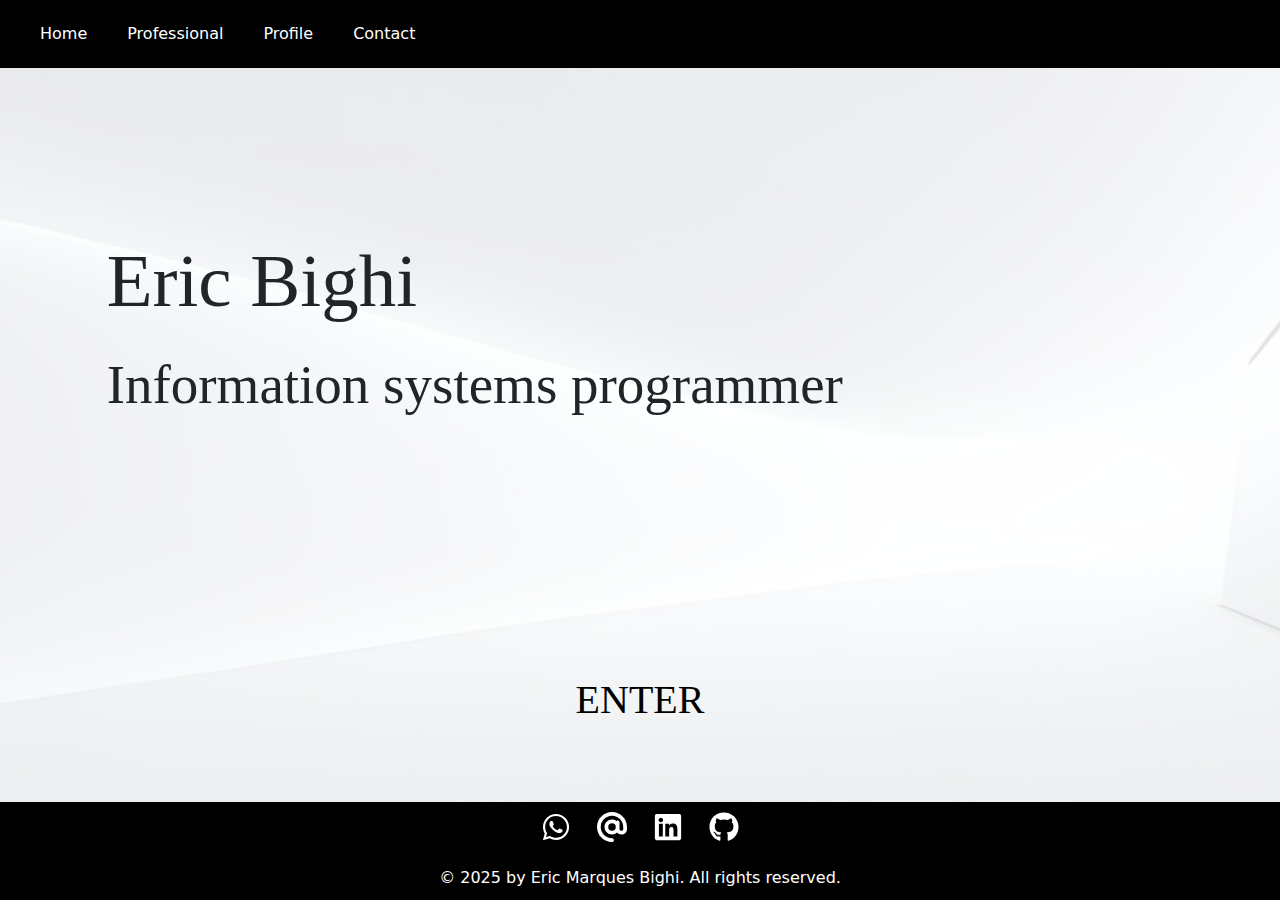
<file: index.html>
<!DOCTYPE html>
<html lang="pt-br">

<head>
  <meta charset="UTF-8">
  <meta name="viewport" content="width=device-width, initial-scale=1.0">
  <title>Eric Bighi Profile</title>

  <link rel="stylesheet" href="bootstrap.min.css">
  <link rel="stylesheet" href="styles.css">
</head>

<body>
  <nav class="navbar" style="padding-left: 20px;">
    <ul>
      <li><a href="home.html">Home</a></li>
      <li><a href="professional.html">Professional</a></li>
      <li><a href="profile.html">Profile</a></li>
      <li><a href="contact.html">Contact</a></li>
    </ul>
  </nav>
  <div class="col d-flex align-items-center justify-content-start pl-5">
    <div class="col-6 offset-1 col-md-8 col-lg-8">
      <h1 class="title">Eric Bighi</h1>
      <p class="subtitle mb-2">Information systems programmer</p>
    </div>
  </div>
  <div class="col-12 d-flex justify-content-center">
    <a class="access" href="home.html">
      ENTER
    </a>
  </div>
  <footer>
    <div class="col-12">
      <div class="footer">
        <div class="col d-flex justify-content-center">
          <a class="px-2 pb-4" href="https://wa.me/5511959097822" title="WhatsApp" target="_blank">
            <img class="icon" src="whatsapp-brands-solid.svg">
          </a>
          <a class="px-2 pb-4" href="mailto:ericmbighi@gmail.com" title="Mail" target="_blank">
            <img class="icon" src="at-solid.svg">
          </a>
          <a class="px-2 pb-4" href="https://www.linkedin.com/in/eric-marques-bighi-00a501272/" title="LinkedIn"
            target="_blank">
            <img class="icon" src="linkedin-brands-solid.svg">
          </a>
          <a class="px-2 pb-4" href="https://github.com/Big2109" title="GitHub" target="_blank">
            <img class="icon" src="github-brands-solid.svg">
          </a>
        </div>
        <a>&#169 2025 by Eric Marques Bighi. All rights reserved.</a>
      </div>
    </div>
  </footer>
</body>


<script src="bootstrap.bundle.min.js"></script>

</html>
</file>
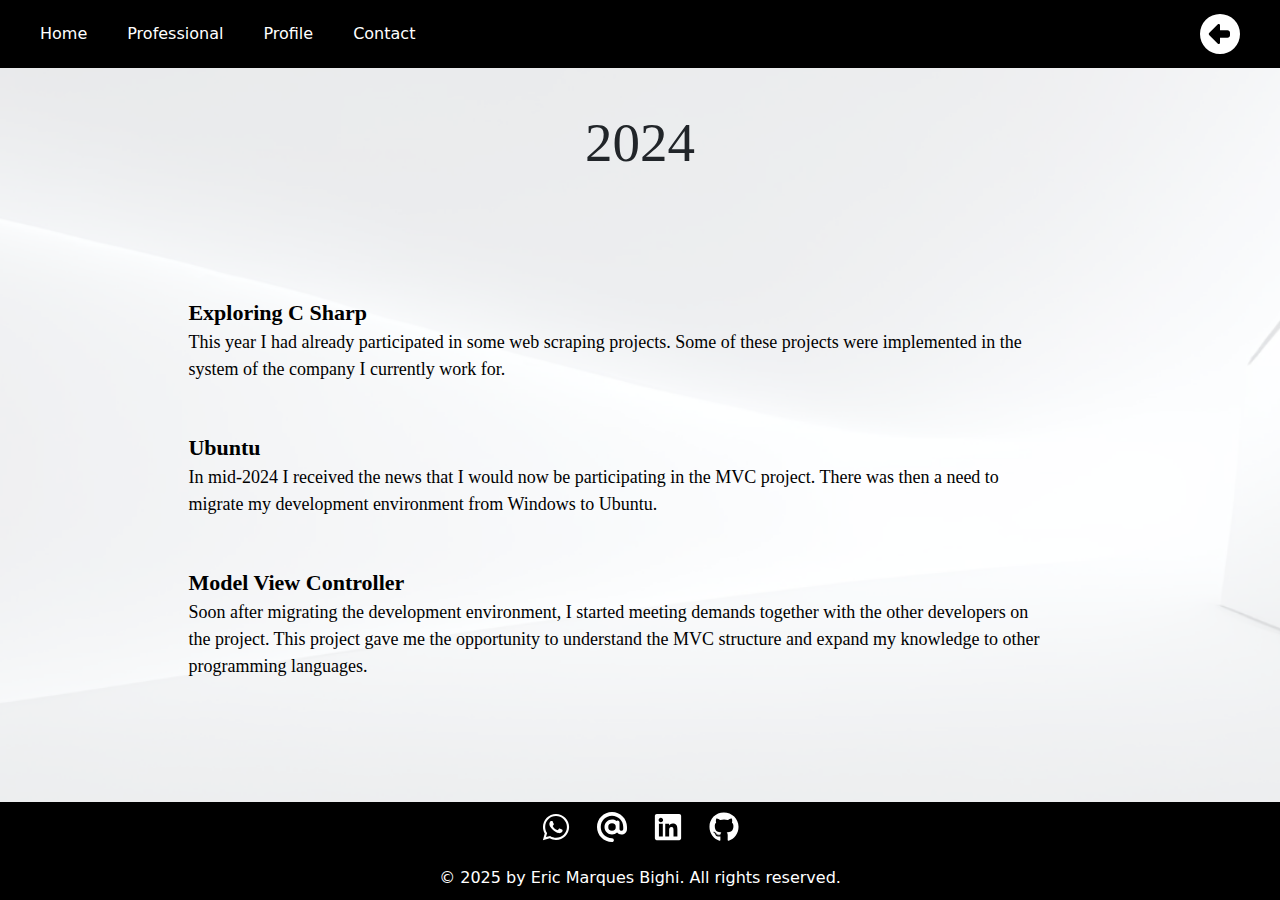
<file: 2024.html>
<!DOCTYPE html>
<html lang="pt-br">

<head>
    <meta charset="UTF-8">
    <meta name="viewport" content="width=device-width, initial-scale=1.0">
    <title>Eric Bighi Profile</title>

    <link rel="stylesheet" href="bootstrap.min.css">
    <link rel="stylesheet" href="styles.css">
</head>

<body>
    <nav class="navbar" style="padding-left: 20px;">
        <ul>
            <li><a href="home.html">Home</a></li>
            <li><a href="professional.html">Professional</a></li>
            <li><a href="profile.html">Profile</a></li>
            <li><a href="contact.html">Contact</a></li>
        </ul>
        <div class="justify-content-end" style="padding-right: 40px;">
            <a class="return" href="home.html"></a>
        </div>
    </nav>

    <div class="container">
        <div class="col-12 col-md-8 col-lg-8 pb-5">
            <div class="row">
                <h2 class="timeline-text justify-content-center text-center pb-5">2024</h2>
            </div>
        </div>
    </div>

    <div class="col-10">
        <div class="d-flex col-md-auto p-3">
            <div class="col offset-2">
                <b class="col title-year">Exploring C Sharp</b>
                <p class="col text-year">This year I had already participated in some web scraping projects. Some of
                    these projects were implemented in the system of the company I currently work for.</p>
            </div>
        </div>
        <div class="d-flex col-md-auto p-3">
            <div class="col offset-2">
                <b class="col title-year">Ubuntu</b>
                <p class="col text-year">In mid-2024 I received the news that I would now be participating in the MVC
                    project. There was then a need to migrate my development environment from Windows to Ubuntu.</p>
            </div>
        </div>
        <div class="d-flex col-md-auto p-3">
            <div class="col offset-2">
                <b class="col title-year">Model View Controller</b>
                <p class="col text-year">
                    Soon after migrating the development environment, I started meeting demands together with the other
                    developers on the project. This project gave me the opportunity to understand the MVC structure and
                    expand my knowledge to other programming languages.</p>
            </div>
        </div>
    </div>

    <footer>
        <div class="col-12">
            <div class="footer">
                <div class="col d-flex justify-content-center">
                    <a class="px-2 pb-4" href="https://wa.me/5511959097822" title="WhatsApp" target="_blank">
                        <img class="icon" src="whatsapp-brands-solid.svg">
                    </a>
                    <a class="px-2 pb-4" href="mailto:ericmbighi@gmail.com" title="Mail" target="_blank">
                        <img class="icon" src="at-solid.svg">
                    </a>
                    <a class="px-2 pb-4" href="https://www.linkedin.com/in/eric-marques-bighi-00a501272/"
                        title="LinkedIn" target="_blank">
                        <img class="icon" src="linkedin-brands-solid.svg">
                    </a>
                    <a class="px-2 pb-4" href="https://github.com/Big2109" title="GitHub" target="_blank">
                        <img class="icon" src="github-brands-solid.svg">
                    </a>
                </div>
                <a>&#169 2025 by Eric Marques Bighi. All rights reserved.</a>
            </div>
        </div>
    </footer>
</body>


<script src="bootstrap.bundle.min.js"></script>

</html>
</file>
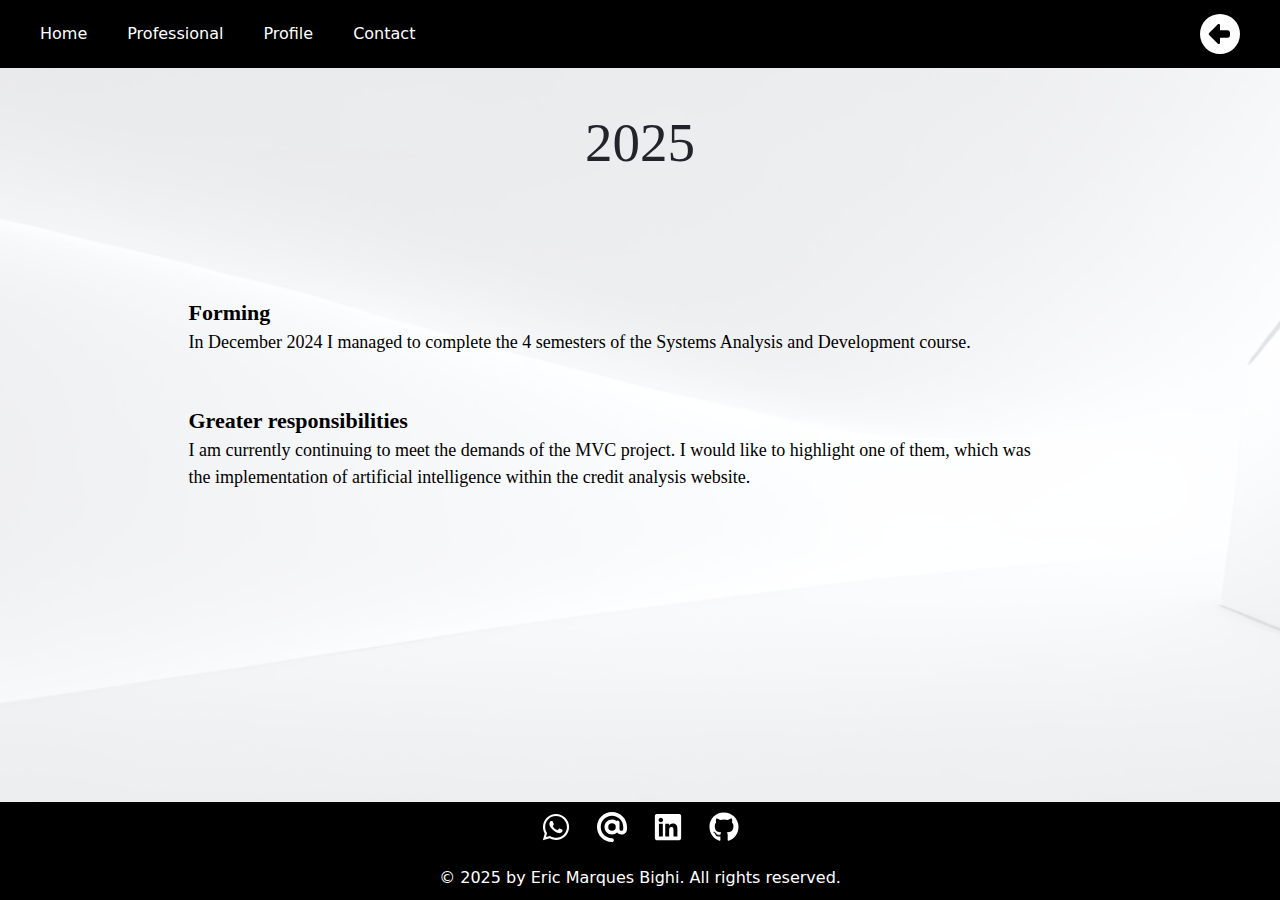
<file: 2025.html>
<!DOCTYPE html>
<html lang="pt-br">

<head>
    <meta charset="UTF-8">
    <meta name="viewport" content="width=device-width, initial-scale=1.0">
    <title>Eric Bighi Profile</title>

    <link rel="stylesheet" href="bootstrap.min.css">
    <link rel="stylesheet" href="styles.css">
</head>

<body>
    <nav class="navbar" style="padding-left: 20px;">
        <ul>
            <li><a href="home.html">Home</a></li>
            <li><a href="professional.html">Professional</a></li>
            <li><a href="profile.html">Profile</a></li>
            <li><a href="contact.html">Contact</a></li>
        </ul>
        <div class="justify-content-end" style="padding-right: 40px;">
            <a class="return" href="home.html"></a>
        </div>
    </nav>

    <div class="container">
        <div class="col-12 col-md-8 col-lg-8 pb-5">
            <div class="row">
                <h2 class="timeline-text justify-content-center text-center pb-5">2025</h2>
            </div>
        </div>
    </div>

    <div class="col-10">
        <div class="d-flex col-md-auto p-3">
            <div class="col offset-2">
                <b class="col title-year">Forming</b>
                <p class="col text-year">In December 2024 I managed to complete the 4 semesters of the Systems Analysis
                    and Development course.</p>
            </div>
        </div>
        <div class="d-flex col-md-auto p-3">
            <div class="col offset-2">
                <b class="col title-year">
                    Greater responsibilities</b>
                <p class="col text-year">I am currently continuing to meet the demands of the MVC project. I would like
                    to highlight one of them, which was the implementation of artificial intelligence within the credit
                    analysis website.</p>
            </div>
        </div>
    </div>

    <footer>
        <div class="col-12">
            <div class="footer">
                <div class="col d-flex justify-content-center">
                    <a class="px-2 pb-4" href="https://wa.me/5511959097822" title="WhatsApp" target="_blank">
                        <img class="icon" src="whatsapp-brands-solid.svg">
                    </a>
                    <a class="px-2 pb-4" href="mailto:ericmbighi@gmail.com" title="Mail" target="_blank">
                        <img class="icon" src="at-solid.svg">
                    </a>
                    <a class="px-2 pb-4" href="https://www.linkedin.com/in/eric-marques-bighi-00a501272/"
                        title="LinkedIn" target="_blank">
                        <img class="icon" src="linkedin-brands-solid.svg">
                    </a>
                    <a class="px-2 pb-4" href="https://github.com/Big2109" title="GitHub" target="_blank">
                        <img class="icon" src="github-brands-solid.svg">
                    </a>
                </div>
                <a>&#169 2025 by Eric Marques Bighi. All rights reserved.</a>
            </div>
        </div>
    </footer>
</body>


<script src="bootstrap.bundle.min.js"></script>

</html>
</file>
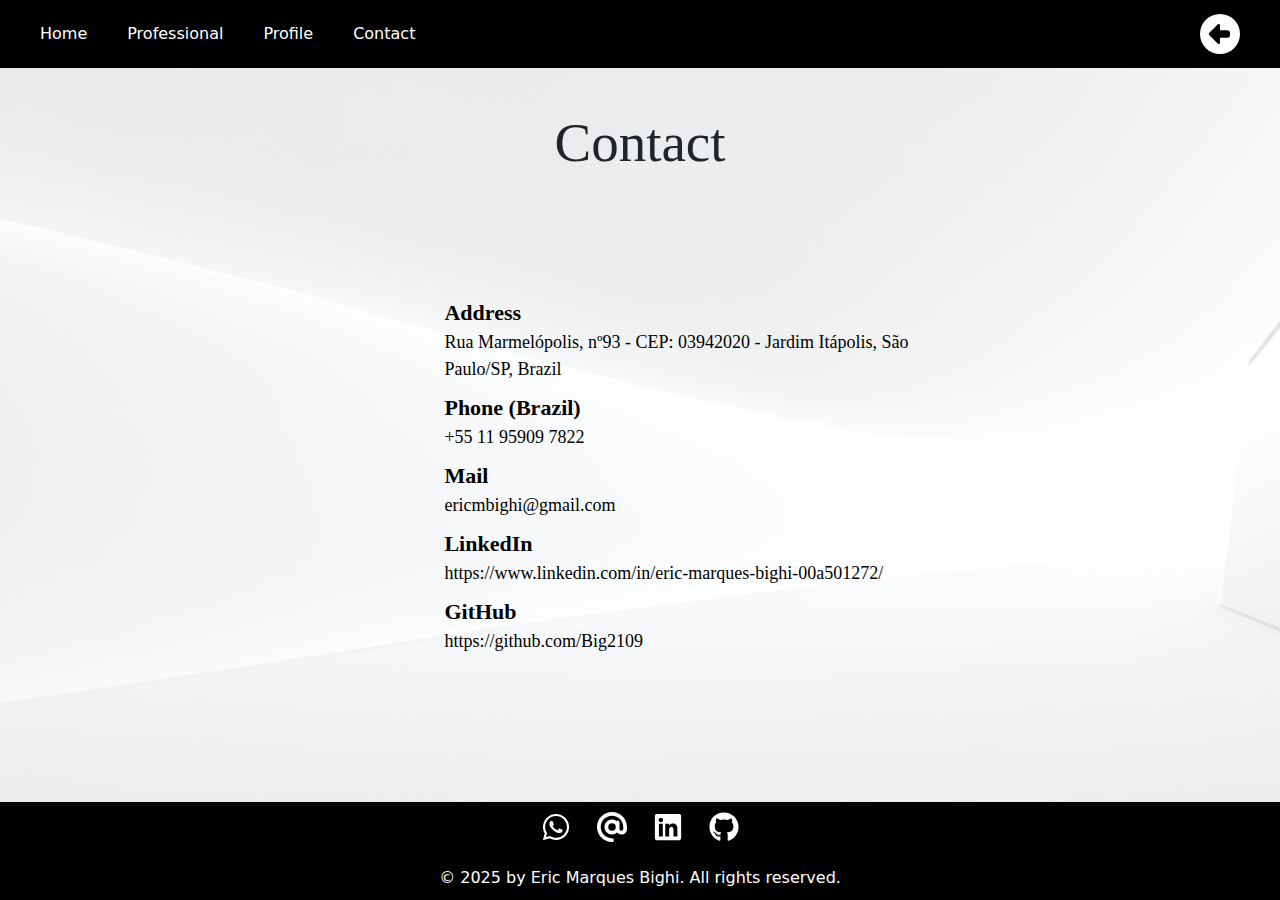
<file: contact.html>
<!DOCTYPE html>
<html lang="pt-br">

<head>
    <meta charset="UTF-8">
    <meta name="viewport" content="width=device-width, initial-scale=1.0">
    <title>Eric Bighi Profile</title>

    <link rel="stylesheet" href="bootstrap.min.css">
    <link rel="stylesheet" href="styles.css">
</head>

<body>
    <nav class="navbar" style="padding-left: 20px;">
        <ul>
            <li><a href="home.html">Home</a></li>
            <li><a href="professional.html">Professional</a></li>
            <li><a href="profile.html">Profile</a></li>
            <li><a href="#">Contact</a></li>
        </ul>
        <div class="justify-content-end" style="padding-right: 40px;">
            <a class="return" href="home.html"></a>
        </div>
    </nav>

    <div class="container">
        <div class="col-12 col-md-8 col-lg-8 pb-3">
            <div class="row">
                <h2 class="timeline-text justify-content-center text-center pb-5">Contact</h2>
            </div>
        </div>
    </div>
    <div class="col-10">
        <div class="d-flex col-md-auto pt-5">
            <div class="col-6 offset-5">
                <b class="col title-year">Address</b>
                <a class="col pb-2 text-year" href="https://maps.app.goo.gl/fHMCmPqnwkwBqquLA" target="_blank">Rua
                    Marmelópolis, nº93 - CEP: 03942020 -
                    Jardim Itápolis, São Paulo/SP,
                    Brazil</a>
                <b class="col title-year">Phone (Brazil)</b>
                <a class="col pb-2 text-year" href="https://wa.me/5511959097822" target="_blank">+55 11
                    95909 7822</a>
                <b class="col title-year">Mail</b>
                <a class="col pb-2 text-year" href="mailto:ericmbighi@gmail.com"
                    target="_blank">ericmbighi@gmail.com</a>
                <b class="col title-year">LinkedIn</b>
                <a class="col pb-2 text-year" href="https://www.linkedin.com/in/eric-marques-bighi-00a501272/"
                    target="_blank">https://www.linkedin.com/in/eric-marques-bighi-00a501272/</a>
                <b class="col title-year">GitHub</b>
                <a class="col pb-5 text-year" href="https://github.com/Big2109"
                    target="_blank">https://github.com/Big2109</a>
            </div>
        </div>
    </div>
    <footer>
        <div class="col-12">
            <div class="footer">
                <div class="col d-flex justify-content-center">
                    <a class="px-2 pb-4" href="https://wa.me/5511959097822" title="WhatsApp" target="_blank">
                        <img class="icon" src="whatsapp-brands-solid.svg">
                    </a>
                    <a class="px-2 pb-4" href="mailto:ericmbighi@gmail.com" title="Mail" target="_blank">
                        <img class="icon" src="at-solid.svg">
                    </a>
                    <a class="px-2 pb-4" href="https://www.linkedin.com/in/eric-marques-bighi-00a501272/"
                        title="LinkedIn" target="_blank">
                        <img class="icon" src="linkedin-brands-solid.svg">
                    </a>
                    <a class="px-2 pb-4" href="https://github.com/Big2109" title="GitHub" target="_blank">
                        <img class="icon" src="github-brands-solid.svg">
                    </a>
                </div>
                <a>&#169 2025 by Eric Marques Bighi. All rights reserved.</a>
            </div>
        </div>
    </footer>
</body>


<script src="bootstrap.bundle.min.js"></script>

</html>
</file>
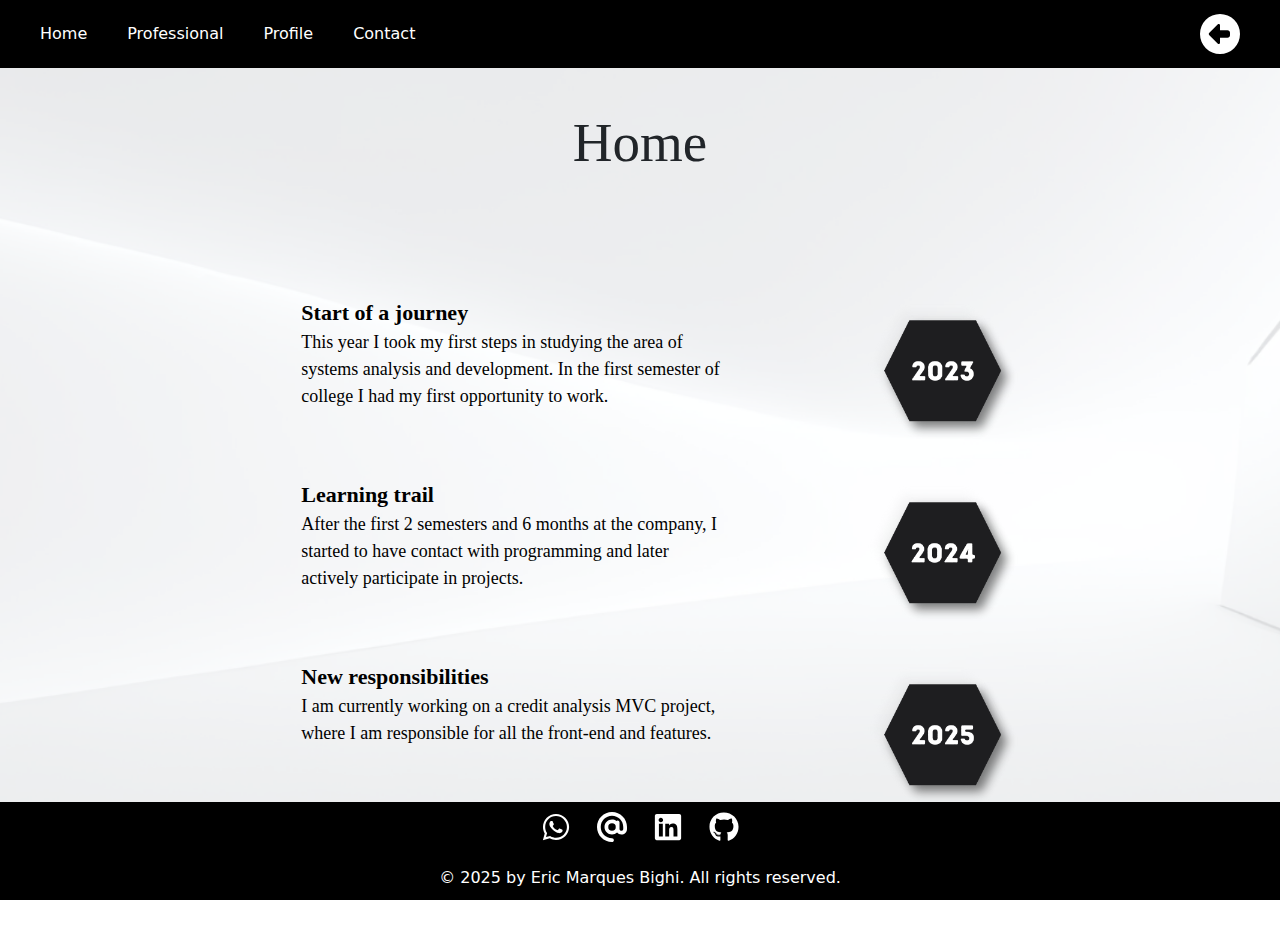
<file: home.html>
<!DOCTYPE html>
<html lang="pt-br">

<head>
    <meta charset="UTF-8">
    <meta name="viewport" content="width=device-width, initial-scale=1.0">
    <title>Eric Bighi Profile</title>

    <link rel="stylesheet" href="bootstrap.min.css">
    <link rel="stylesheet" href="styles.css">
</head>

<body>
    <nav class="navbar" style="padding-left: 20px;">
        <ul>
            <li><a href="#">Home</a></li>
            <li><a href="professional.html">Professional</a></li>
            <li><a href="profile.html">Profile</a></li>
            <li><a href="contact.html">Contact</a></li>
        </ul>
        <div class="justify-content-end" style="padding-right: 40px;">
            <a class="return" href="index.html"></a>
        </div>
    </nav>

    <div class="container">
        <div class="col-12 col-md-8 col-lg-8 pb-5">
            <div class="row">
                <h2 class="timeline-text justify-content-center text-center pb-5">Home</h2>
            </div>
        </div>
    </div>
    <div class="col-11">
        <div class="d-flex col-md-auto p-3">
            <div class="col offset-3">
                <b class="col title-year">Start of a journey</b>
                <p class="col text-year">
                    This year I took my first steps in studying the area of ​​systems analysis and development. In the
                    first semester of college I had my first opportunity to work.</p>
            </div>
            <a class="col year-button year-button-23" href="2023.html"></a>
        </div>
        <div class="d-flex col-md-auto p-3">
            <div class="col offset-3">
                <b class="col title-year">Learning trail</b>
                <p class="col text-year">After the first 2 semesters and 6 months at the company, I started to
                    have contact with programming and later actively participate in projects.</p>
            </div>
            <a class="col year-button year-button-24" href="2024.html"></a>
        </div>
        <div class="d-flex col-md-auto p-3">
            <div class="col offset-3">
                <b class="col title-year">New responsibilities</b>
                <p class="col text-year">I am currently working on a credit analysis MVC project, where I am
                    responsible for all the front-end and features.</p>
            </div>
            <a class="col year-button year-button-25" href="2025.html"></a>
        </div>
    </div>
    <footer>
        <div class="col-12">
            <div class="footer">
                <div class="col d-flex justify-content-center">
                    <a class="px-2 pb-4" href="https://wa.me/5511959097822" title="WhatsApp" target="_blank">
                        <img class="icon" src="whatsapp-brands-solid.svg">
                    </a>
                    <a class="px-2 pb-4" href="mailto:ericmbighi@gmail.com" title="Mail" target="_blank">
                        <img class="icon" src="at-solid.svg">
                    </a>
                    <a class="px-2 pb-4" href="https://www.linkedin.com/in/eric-marques-bighi-00a501272/"
                        title="LinkedIn" target="_blank">
                        <img class="icon" src="linkedin-brands-solid.svg">
                    </a>
                    <a class="px-2 pb-4" href="https://github.com/Big2109" title="GitHub" target="_blank">
                        <img class="icon" src="github-brands-solid.svg">
                    </a>
                </div>
                <a>&#169 2025 by Eric Marques Bighi. All rights reserved.</a>
            </div>
        </div>
    </footer>
</body>


<script src="bootstrap.bundle.min.js"></script>

</html>
</file>
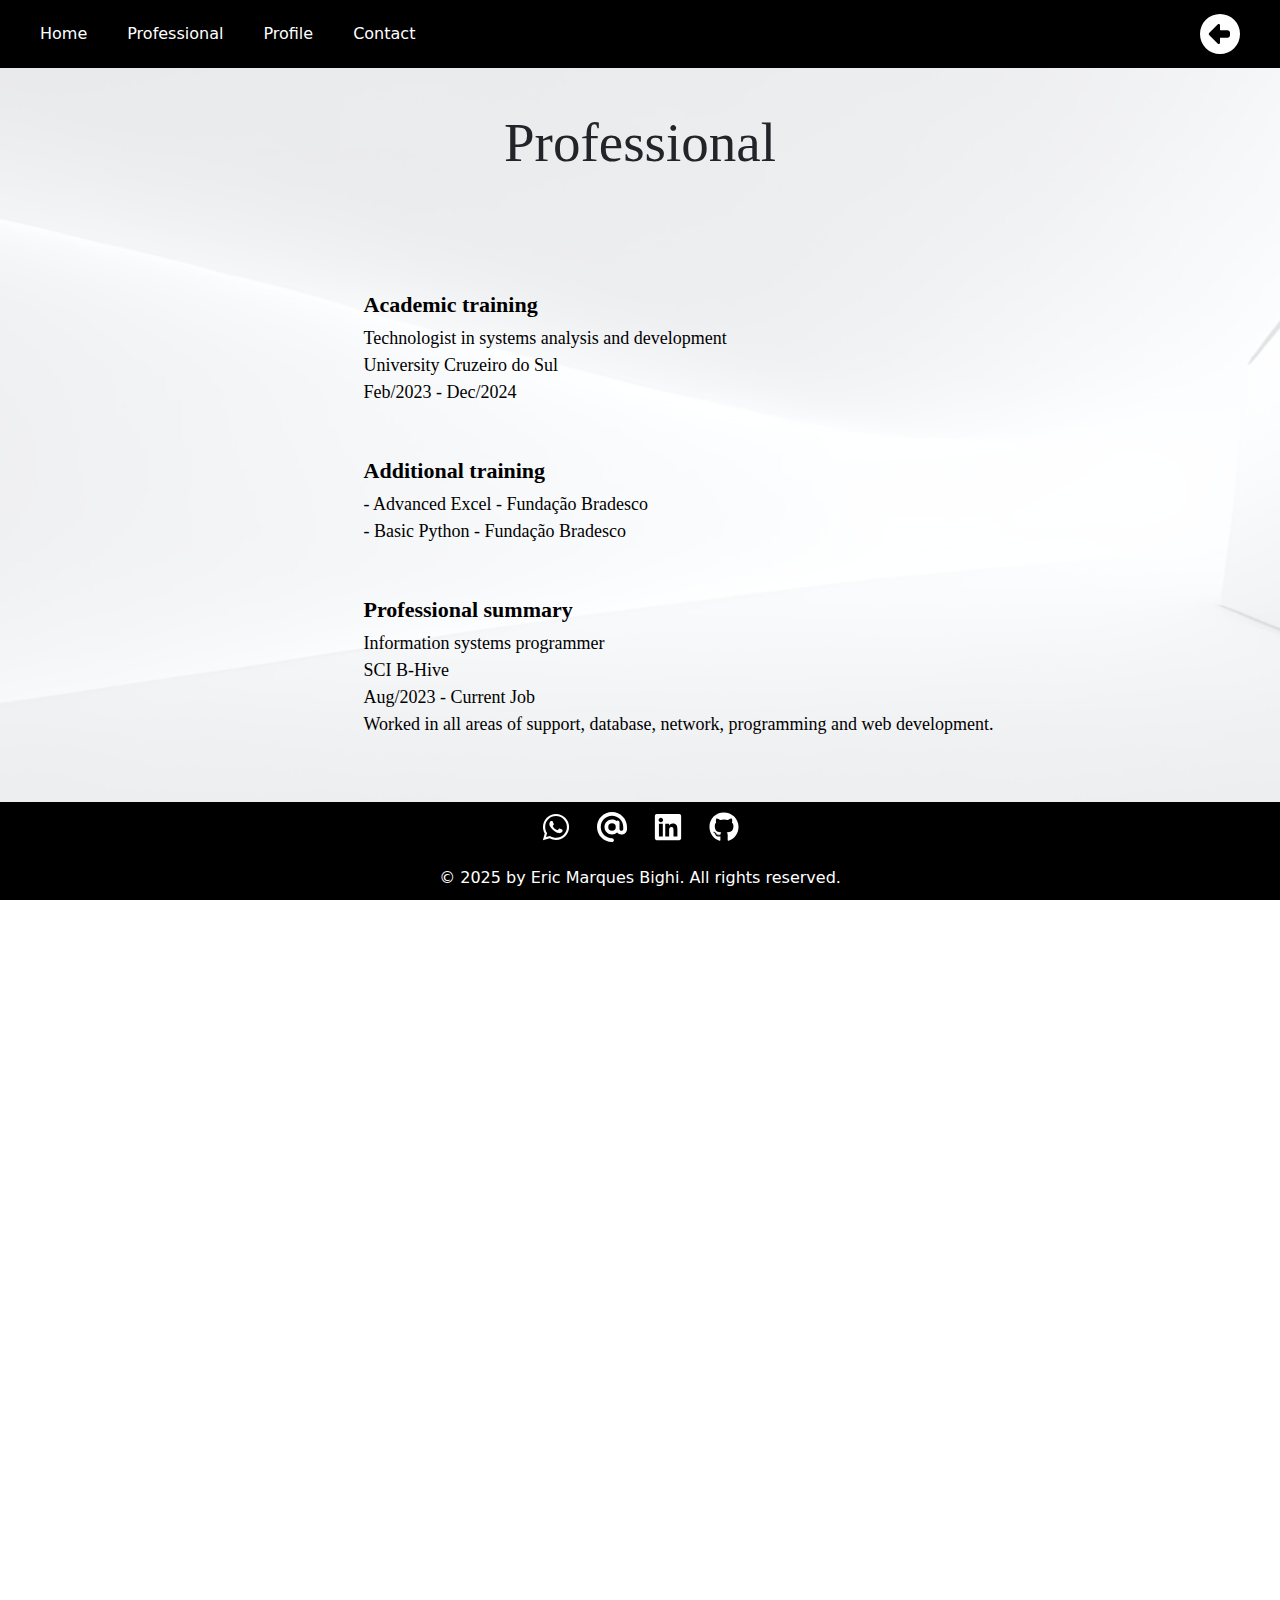
<file: professional.html>
<!DOCTYPE html>
<html lang="pt-br">

<head>
  <meta charset="UTF-8">
  <meta name="viewport" content="width=device-width, initial-scale=1.0">
  <title>Eric Bighi Profile</title>

  <link rel="stylesheet" href="bootstrap.min.css">
  <link rel="stylesheet" href="styles.css">
</head>

<body>
  <nav class="navbar" style="padding-left: 20px;">
    <ul>
      <li><a href="home.html">Home</a></li>
      <li><a href="#">Professional</a></li>
      <li><a href="profile.html">Profile</a></li>
      <li><a href="contact.html">Contact</a></li>
    </ul>
    <div class="justify-content-end" style="padding-right: 40px;">
      <a class="return" href="home.html"></a>
    </div>
  </nav>

  <div class="container">
    <div class="col-12 col-md-8 col-lg-8 pb-5">
      <div class="row">
        <h2 class="timeline-text justify-content-center text-center pb-2">Professional</h2>
      </div>
    </div>
  </div>
  <div class="col-10 pb-5">
    <div class="row d-flex col-md-auto pt-5">
      <div class="col-12 offset-4">
        <b class="col pb-1 title-year">Academic training</b>
        <a class="col text-year">Technologist in systems analysis and development</a>
        <a class="col text-year">University Cruzeiro do Sul</a>
        <a class="col pb-5 text-year">Feb/2023 - Dec/2024</a>
        <b class="col pb-1 title-year">Additional training</b>
        <a class="col text-year"> - Advanced Excel - Fundação Bradesco</a>
        <a class="col pb-5 text-year"> - Basic Python - Fundação Bradesco</a>
        <b class="col pb-1 title-year">Professional summary</b>
        <a class="col text-year">Information systems programmer</a>
        <a class="col text-year">SCI B-Hive</a>
        <a class="col text-year">Aug/2023 - Current Job</a>
        <a class="col pb-5 text-year">Worked in all areas of support, database, network, programming and web
          development.</a>
      </div>

      <b class="row offset-1 pb-3 pt-5 title-year justify-content-center">Skills</b>
      <div class="col-10 col-lg-6 offset-4 pb-5">
        <div class="row d-flex col-md-auto pt-5">

          <div class="col-12 container-fluid">
            <div class="col d-flex">
              <div class="col-3 pb-5">
                <img src="c.png" class="icon-skill img-fluid p-1" title="C Sharp">
              </div>
              <div class="col-8 offset-1 pb-5">
                <b class="text-year pb-3">C Sharp</b>
                <p>
                  Able to work with larger projects, understanding and using concepts such as inheritance, polymorphism
                  and encapsulation.
                  Experience with LINQ for data manipulation and collections.
                  Works with frameworks such as ASP.NET (for web) or Windows Forms/WPF (for desktop).</p>
              </div>
            </div>
            <div class="col d-flex">
              <div class="col-3 pb-5">
                <img src="sql.png" class="icon-skill img-fluid p-2" title="SQL">
              </div>
              <div class="col-8 offset-1 pb-5">
                <b class="text-year pb-3">SQL</b>
                <p>
                  Knows how to perform joins between tables (JOIN), use aggregations (SUM, COUNT, AVG) and filter data
                  more efficiently. Works with subqueries and can perform more complex data manipulation.</p>
              </div>
            </div>
            <div class="col d-flex">
              <div class="col-3 pb-5">
                <img src="js.png" class="icon-skill img-fluid p-2" title="JavaScript">
              </div>
              <div class="col-8 offset-1 pb-5">
                <b class="text-year pb-3">JavaScript</b>
                <p>
                  Works with asynchronous JavaScript, using setTimeout, Promises, async/await.
                  Knows how to interact with external APIs (fetch/axios) and manipulate JSON data.
                  Understands ES6 concepts and beyond, such as destructuring, arrow functions and classes.</p>
              </div>
            </div>
            <div class="col d-flex">
              <div class="col-3 pb-5">
                <img src="html5.png" class="icon-skill img-fluid p-1" title="HTML 5">
              </div>
              <div class="col-8 offset-1 pb-5">
                <b class="text-year pb-3">HTML 5</b>
                <p>

                  Learn about new HTML5 features, such as dynamic forms, audio, video, and the use of APIs such as
                  LocalStorage.
                  Work with more complex layouts, including the use of grids and responsiveness.
                </p>
              </div>
            </div>
            <div class="col d-flex">
              <div class="col-3 pb-5">
                <img src="py.png" class="icon-skill img-fluid p-2" title="Python">
              </div>
              <div class="col-8 offset-1 pb-5">
                <b class="text-year pb-3">Python</b>
                <p>
                  Knows common libraries, such as pandas (for data analysis) and requests (for HTTP calls).
                  Works with classes and objects, and understands basic OOP concepts.
                  Knows how to manipulate files, work with regular expressions, and automate processes.
                </p>
              </div>
            </div>
            <div class="col d-flex">
              <div class="col-3 pb-5">
                <img src="excel.png" class="icon-skill img-fluid p-3" title="Excel">
              </div>
              <div class="col-8 offset-1 pb-5">
                <b class="text-year pb-3">Excel</b>
                <p>
                  Can work with more advanced functions, such as INDEX(), MATCH(), VLOOKUP(), HLOOKUP(), IFERROR().
                  Can work with pivot tables to summarize data and perform more complete analyses.
                  Can create more advanced graphs, such as scatter plots, radar, among others.
                  Can apply data validation and conditional formatting to facilitate the entry and visualization of
                  information.
                </p>
              </div>
            </div>
            <div class="col d-flex">
              <div class="col-3 pb-5">
                <img src="win.png" class="icon-skill img-fluid p-3" title="Windows Plataform">
              </div>
              <div class="col-8 offset-1 pb-5">
                <b class="text-year pb-3">Windows</b>
                <p>
                  Has in-depth knowledge of Windows administration, including security settings such as firewall and
                  folder permissions. Knows how to configure and optimize system performance, such as disabling
                  unnecessary startup programs and performing disk management (Defragmentation, Disk Cleanup). Knows
                  advanced recovery options such as System Restore and Startup Repair.
                </p>
              </div>
            </div>
            <div class="col d-flex">
              <div class="col-3 pb-5">
                <img src="ubuntu.png" class="icon-skill img-fluid p-3" title="Ubuntu Plataform">
              </div>
              <div class="col-8 offset-1 pb-5">
                <b class="text-year pb-3">Ubuntu</b>
                <p>
                  You have experience using the Terminal for more advanced tasks, such as managing packages, updating
                  the system, and understanding file and directory permissions. You can install software packages in
                  more advanced ways, such as using apt-get to update packages and dpkg to install .deb packages.
                </p>
              </div>
            </div>
          </div>
        </div>
      </div>
    </div>
  </div>
  <footer>
    <div class="col-12">
      <div class="footer">
        <div class="col d-flex justify-content-center">
          <a class="px-2 pb-4" href="https://wa.me/5511959097822" title="WhatsApp" target="_blank">
            <img class="icon" src="whatsapp-brands-solid.svg">
          </a>
          <a class="px-2 pb-4" href="mailto:ericmbighi@gmail.com" title="Mail" target="_blank">
            <img class="icon" src="at-solid.svg">
          </a>
          <a class="px-2 pb-4" href="https://www.linkedin.com/in/eric-marques-bighi-00a501272/" title="LinkedIn"
            target="_blank">
            <img class="icon" src="linkedin-brands-solid.svg">
          </a>
          <a class="px-2 pb-4" href="https://github.com/Big2109" title="GitHub" target="_blank">
            <img class="icon" src="github-brands-solid.svg">
          </a>
        </div>
        <a>&#169 2025 by Eric Marques Bighi. All rights reserved.</a>
      </div>
    </div>
  </footer>
</body>
<script src="bootstrap.bundle.min.js"></script>

</html>
</file>
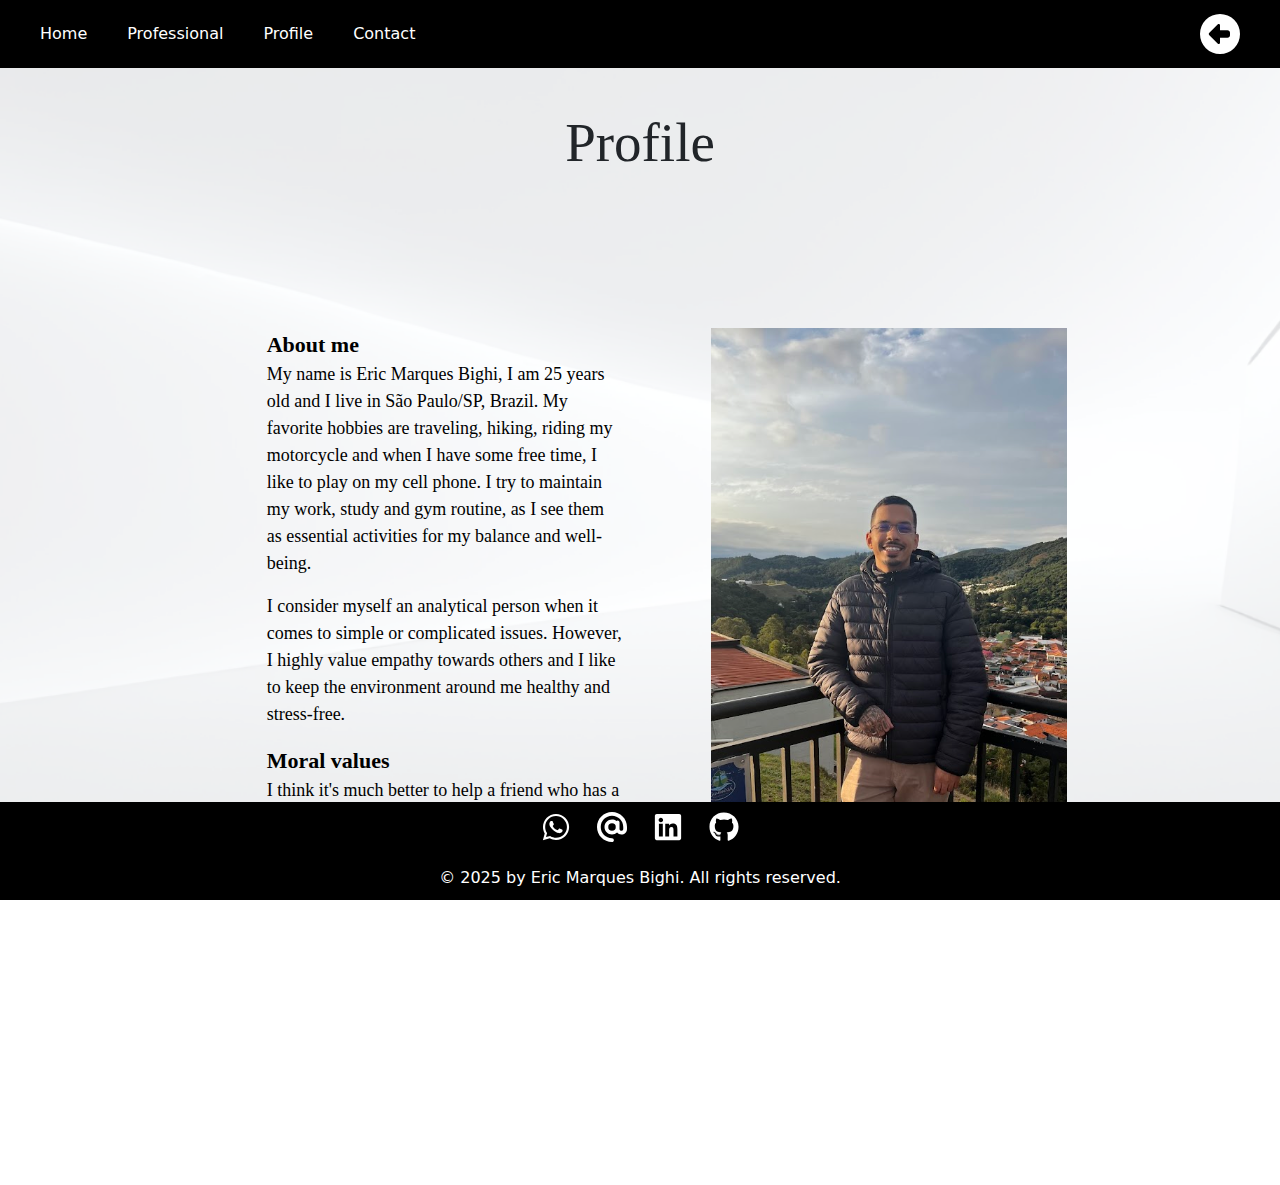
<file: profile.html>
<!DOCTYPE html>
<html lang="pt-br">

<head>
    <meta charset="UTF-8">
    <meta name="viewport" content="width=device-width, initial-scale=1.0">
    <title>Eric Bighi Profile</title>

    <link rel="stylesheet" href="bootstrap.min.css">
    <link rel="stylesheet" href="styles.css">
</head>

<body>
    <nav class="navbar" style="padding-left: 20px;">
        <ul>
            <li><a href="home.html">Home</a></li>
            <li><a href="professional.html">Professional</a></li>
            <li><a href="#">Profile</a></li>
            <li><a href="contact.html">Contact</a></li>
        </ul>
        <div class="justify-content-end" style="padding-right: 40px;">
            <a class="return" href="home.html"></a>
        </div>
    </nav>

    <div class="container">
        <div class="col-12 col-md-8 col-lg-8 pb-5">
            <div class="row">
                <h2 class="timeline-text justify-content-center text-center pb-5">Profile</h2>
            </div>
        </div>
    </div>
    <div class="col-10">
        <div class="d-flex col-md-auto pt-5">
            <div class="col-4 offset-3">
                <b class="col title-year">About me</b>
                <p class="col text-year">My name is Eric Marques Bighi, I am 25 years old and I live in São Paulo/SP,
                    Brazil.
                    My favorite hobbies are traveling, hiking, riding my motorcycle and when I have some free time, I
                    like to play on my cell phone. I try to maintain my work, study and gym routine, as I see them as
                    essential activities for my balance and well-being.</p>
                <p class="col text-year">I consider myself an analytical person when it comes to simple or complicated
                    issues. However, I
                    highly value empathy towards others and I like to keep the environment around me healthy and
                    stress-free.</p>
                <b class="col title-year">Moral values</b>
                <p class="col text-year">I think it's much better to help a friend who has a question than to set
                    limits. I like to think that no one will ever know everything, and maybe later I'll have a question
                    and need help.</p>
                <b class="col title-year">
                    Why be like this?</b>
                <p class="col text-year">I had the privilege of having good parents, who taught me from an early age
                    about what life is all about, about how two ropes are stronger than one. In this context, I
                    understood that teamwork is much more effective than acting alone.</p>
            </div>
            <div class="col-md-4 offset-1">
                <img src="profile-photo.jpg" class="img-fluid pb-5">
            </div>
        </div>
    </div>
    <div class="col-10">

    </div>
    <footer>
        <div class="col-12">
            <div class="footer">
                <div class="col d-flex justify-content-center">
                    <a class="px-2 pb-4" href="https://wa.me/5511959097822" title="WhatsApp" target="_blank">
                        <img class="icon" src="whatsapp-brands-solid.svg">
                    </a>
                    <a class="px-2 pb-4" href="mailto:ericmbighi@gmail.com" title="Mail" target="_blank">
                        <img class="icon" src="at-solid.svg">
                    </a>
                    <a class="px-2 pb-4" href="https://www.linkedin.com/in/eric-marques-bighi-00a501272/"
                        title="LinkedIn" target="_blank">
                        <img class="icon" src="linkedin-brands-solid.svg">
                    </a>
                    <a class="px-2 pb-4" href="https://github.com/Big2109" title="GitHub" target="_blank">
                        <img class="icon" src="github-brands-solid.svg">
                    </a>
                </div>
                <a>&#169 2025 by Eric Marques Bighi. All rights reserved.</a>
            </div>
        </div>
    </footer>
</body>


<script src="bootstrap.bundle.min.js"></script>

</html>
</file>
<file: styles.css>
html,
body {
    margin: 0;
    padding: 0;
    height: 100%;
    overflow-y: auto;
    display: flex;
    flex-direction: column;
    min-height: 100vh;
    padding-bottom: 100px;
}

body {
    background-image: url('background.png');
    background-size: cover;
    background-position: center;
    background-attachment: fixed;
}

.return {
    width: 40px;
    height: 40px;
    background-image: url('circle-left-solid.svg');
}

.content {
    flex: 1;
    padding: 20px;
    overflow: hidden;
    max-height: 200px;
    align-items: center;
}

footer {
    background-color: black;
    color: white;
    text-align: center;
    position: fixed;
    width: 100%;
    bottom: 0;
    flex-shrink: 0;
}

.container {
    justify-content: center;
    display: flex;
}

.title {
    font-size: 75px;
    font-family: serif;
    justify-content: start;
    align-items: end;
    display: flex;
}

.timeline-text {

    font-size: 55px;
    font-family: Georgia, serif;
    justify-content: start;
    align-items: center;
    display: flex;
    padding-top: 110px;

}

.subtitle {
    font-size: 55px;
    font-family: Georgia, serif;
    justify-content: start;
    align-items: center;
    display: flex;
    padding-top: 10px;
}

.nav-text {
    font-family: serif;
    color: white;
}

.icon {
    width: 40px;
    height: 30px;
}

.icon:hover {
    opacity: 0.7;
}

.navbar {
    background-color: black;
    overflow: hidden;
    width: 100%;
    position: fixed;
}

.navbar ul {
    list-style-type: none;
    margin: 0;
    padding: 0;
    display: flex;
    justify-content: center;
}

.navbar li {
    text-align: center;
}

.navbar a {
    display: block;
    padding: 14px 20px;
    color: white;
    text-decoration: none;
}

.navbar a:hover {
    opacity: 0.7;
}

.footer {
    background-color: black;
    color: white;
    text-align: center;
    padding: 10px 0;
    position: relative;
    width: 100%;
}

.access {
    font-family: 'sans-serif';
    font-size: 40px;
    color: black;
    text-decoration: none;
    text-align: center;
    justify-content: center;
    padding-bottom: 70px;
}

.access:hover {
    opacity: 0.6;
    position: relative;
}

.year-button {
    width: 150px;
    height: 150px;
    background-repeat: no-repeat;
    background-position: center;
    background-size: contain;
    display: flex;
    align-items: center;
    justify-content: center;
}

.year-button:hover {
    opacity: 0.7;
}

.year-button-23 {
    background-image: url('2023.png');
}

.year-button-24 {
    background-image: url('2024.png');
}

.year-button-25 {
    background-image: url('2025.png');
}

.title-year {
    font-family: 'sans-serif';
    font-size: 22px;
    color: black;
    text-decoration: none;
    align-items: center;
    display: flex;
}

.text-year {
    font-family: 'sans-serif';
    font-size: 18px;
    color: black;
    text-decoration: none;
    align-items: center;
    display: flex;
}

.simple-text {
    font-family: 'serif';
    font-size: 18px;
    color: black;
    text-decoration: none;
    justify-content: center;
    align-items: center;
    display: flex;
}

.icon-skill:hover {
    opacity: 0.7;
}
</file>
